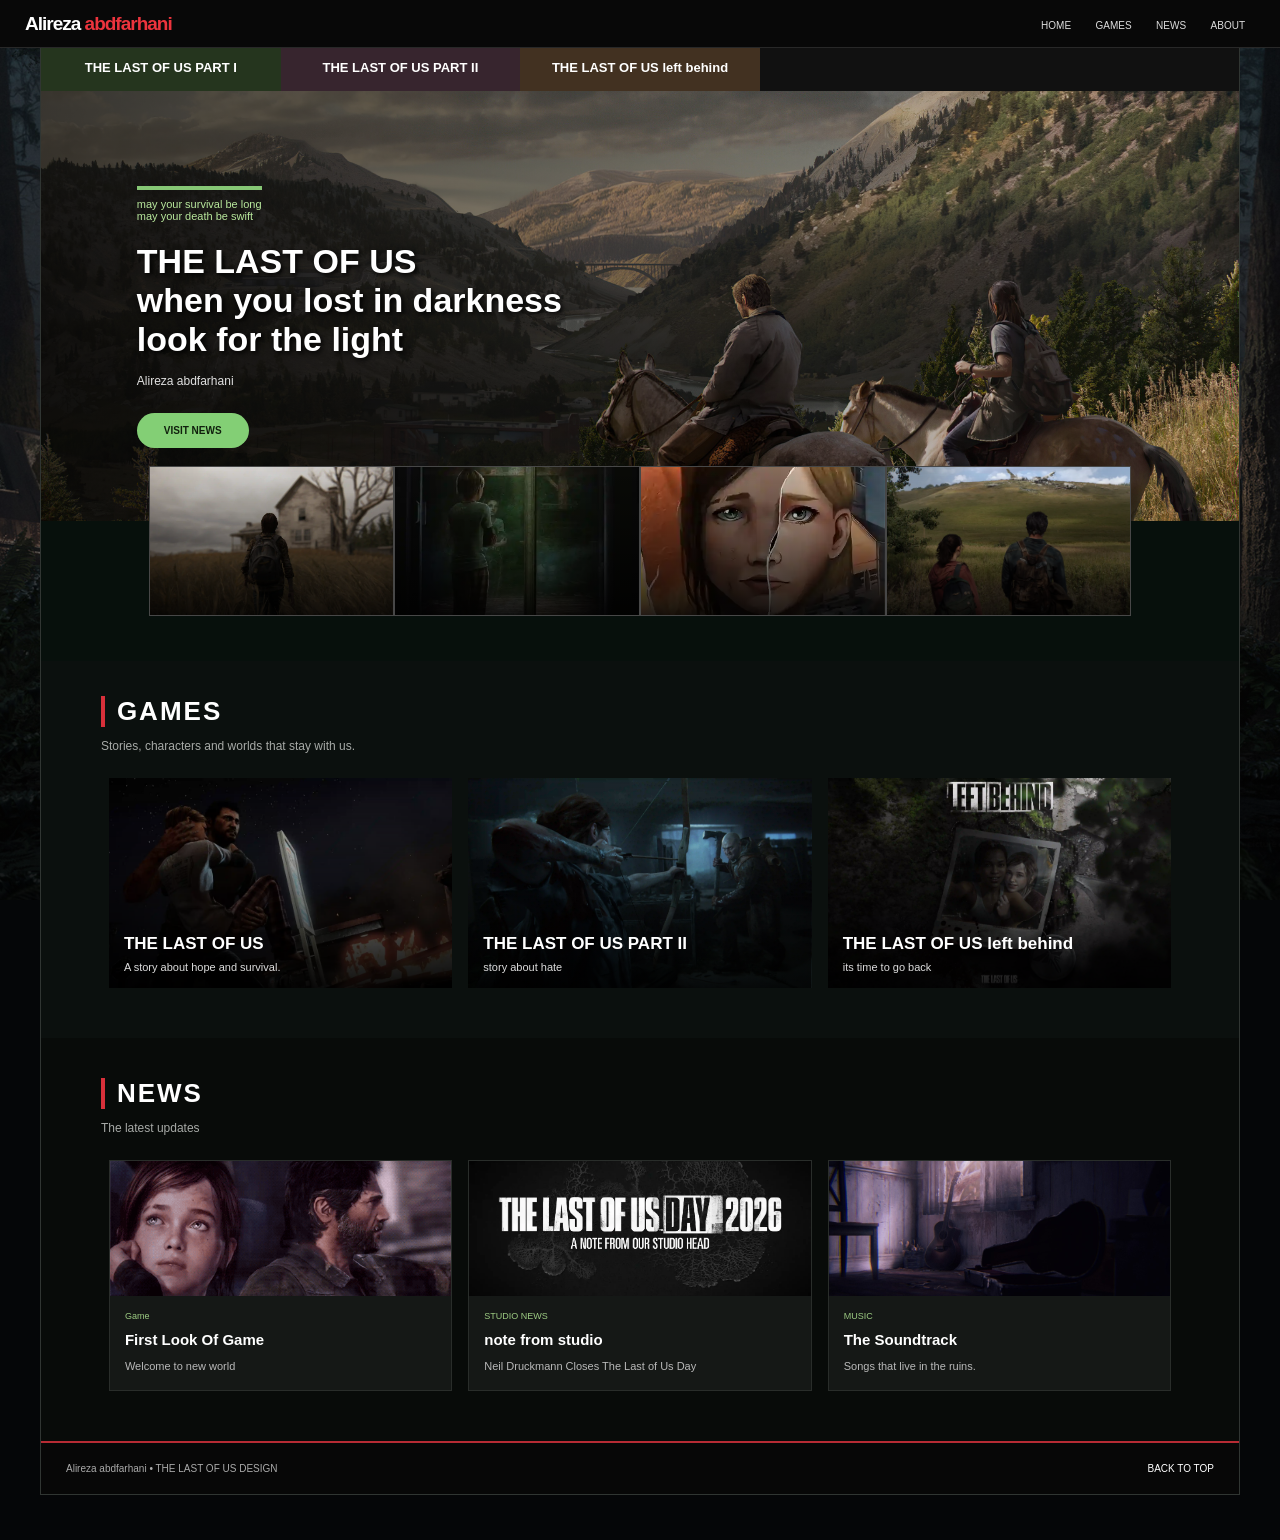
<file: index.html>
<!DOCTYPE html>
<html lang="en">
<head>
    <meta charset="UTF-8">
    <meta name="viewport" content="width=device-width, initial-scale=1.0">
    <title>The Last of Us | Fan Homepage</title>
    <link rel="stylesheet" href="./css/style.css">
</head>
<body>

    <div id="background">

        <div id="site">

            <div id="header">
                <a href="#top" id="logo">Alireza <span>abdfarhani</span></a>

                <div id="menu">
                    <a href="#top">HOME</a>
                    <a href="#games-section">GAMES</a>
                    <a href="#news">NEWS</a>
                    <a href="#footer">ABOUT</a>
                </div>
            </div>

            <div id="games">
                <a href="tlou1.html" id="lastofus">THE LAST OF US PART I</a>
                <a href="tlou2.html" id="lastofus2">THE LAST OF US PART II</a>
                <a href="left-behind.html" id="left">THE LAST OF US left behind</a>
            </div>

            <div id="banner">
                <div id="intro">
                    <p id="date">may your survival be long <br> may your death be swift</p>
                    <h1>THE LAST OF US<br>  when you lost in darkness <br> look for the light</h1>
                    <p id="description">Alireza abdfarhani</p>
                    <a href="#news" class="button">VISIT NEWS</a>
                </div>
            </div>

            <div id="cards">
                <a href="images/pic3.png" target="_blank" class="small-card" id="card1">
                    <p>the last of us<br>this is a end</p>
                </a>

                <a href="images/first.jpg" target="_blank" class="small-card" id="card2">
                    <p>The Last of Us 1<br>first look</p>
                </a>

                <a href="images/fan.png" target="_blank" class="small-card" id="card3">
                    <p>fan art</p>
                </a>

                <a href="images/pic6.png" target="_blank" class="small-card" id="card4">
                    <p>TV series</p>
                </a>
            </div>

            <!-- بخش بازی ها -->
            <div id="games-section">
                <h2>GAMES</h2>
                <p class="section-text">Stories, characters and worlds that stay with us.</p>

                <div id="game-list">
                    <a href="tlou1.html" class="game-card" id="game1">
                        <div class="game-info">
                            <h3>THE LAST OF US</h3>
                            <p>A story about hope and survival.</p>
                        </div>
                    </a>

                    <a href="tlou2.html" class="game-card" id="game2">
                        <div class="game-info">
                            <h3>THE LAST OF US PART II </h3>
                            <p>story about hate</p>
                        </div>
                    </a>

                    <a href="left-behind.html" class="game-card" id="game3">
                        <div class="game-info">
                            <h3>THE LAST OF US left behind</h3>
                            <p>its time to go back</p>
                        </div>
                    </a>
                </div>
            </div>


            <div id="news">
                <h2>NEWS</h2>
                <p class="section-text">The latest updates</p>

                <div id="news-list">
                    <a href="first-look.html" class="news-card" id="news1">
                        <div class="news-photo"></div>
                        <div class="news-info">
                            <p class="news-date">Game</p>
                            <h3>First Look Of Game</h3>
                            <p>Welcome to new world</p>
                        </div>
                    </a>

                    <a href="studio-note.html" class="news-card" id="news2">
                        <div class="news-photo"></div>
                        <div class="news-info">
                            <p class="news-date">STUDIO NEWS</p>
                            <h3>note from studio</h3>
                            <p>Neil Druckmann Closes The Last of Us Day</p>
                        </div>
                    </a>

                    <a href="soundtrack.html" class="news-card" id="news3">
                        <div class="news-photo"></div>
                        <div class="news-info">
                            <p class="news-date">MUSIC</p>
                            <h3>The Soundtrack</h3>
                            <p>Songs that live in the ruins.</p>
                        </div>
                    </a>
                </div>
            </div>

            <div id="footer">
                <p>Alireza abdfarhani • THE LAST OF US DESIGN</p>
                <a href="#top">BACK TO TOP </a>
            </div>

        </div>
    </div>

</body>
</html>
</file>
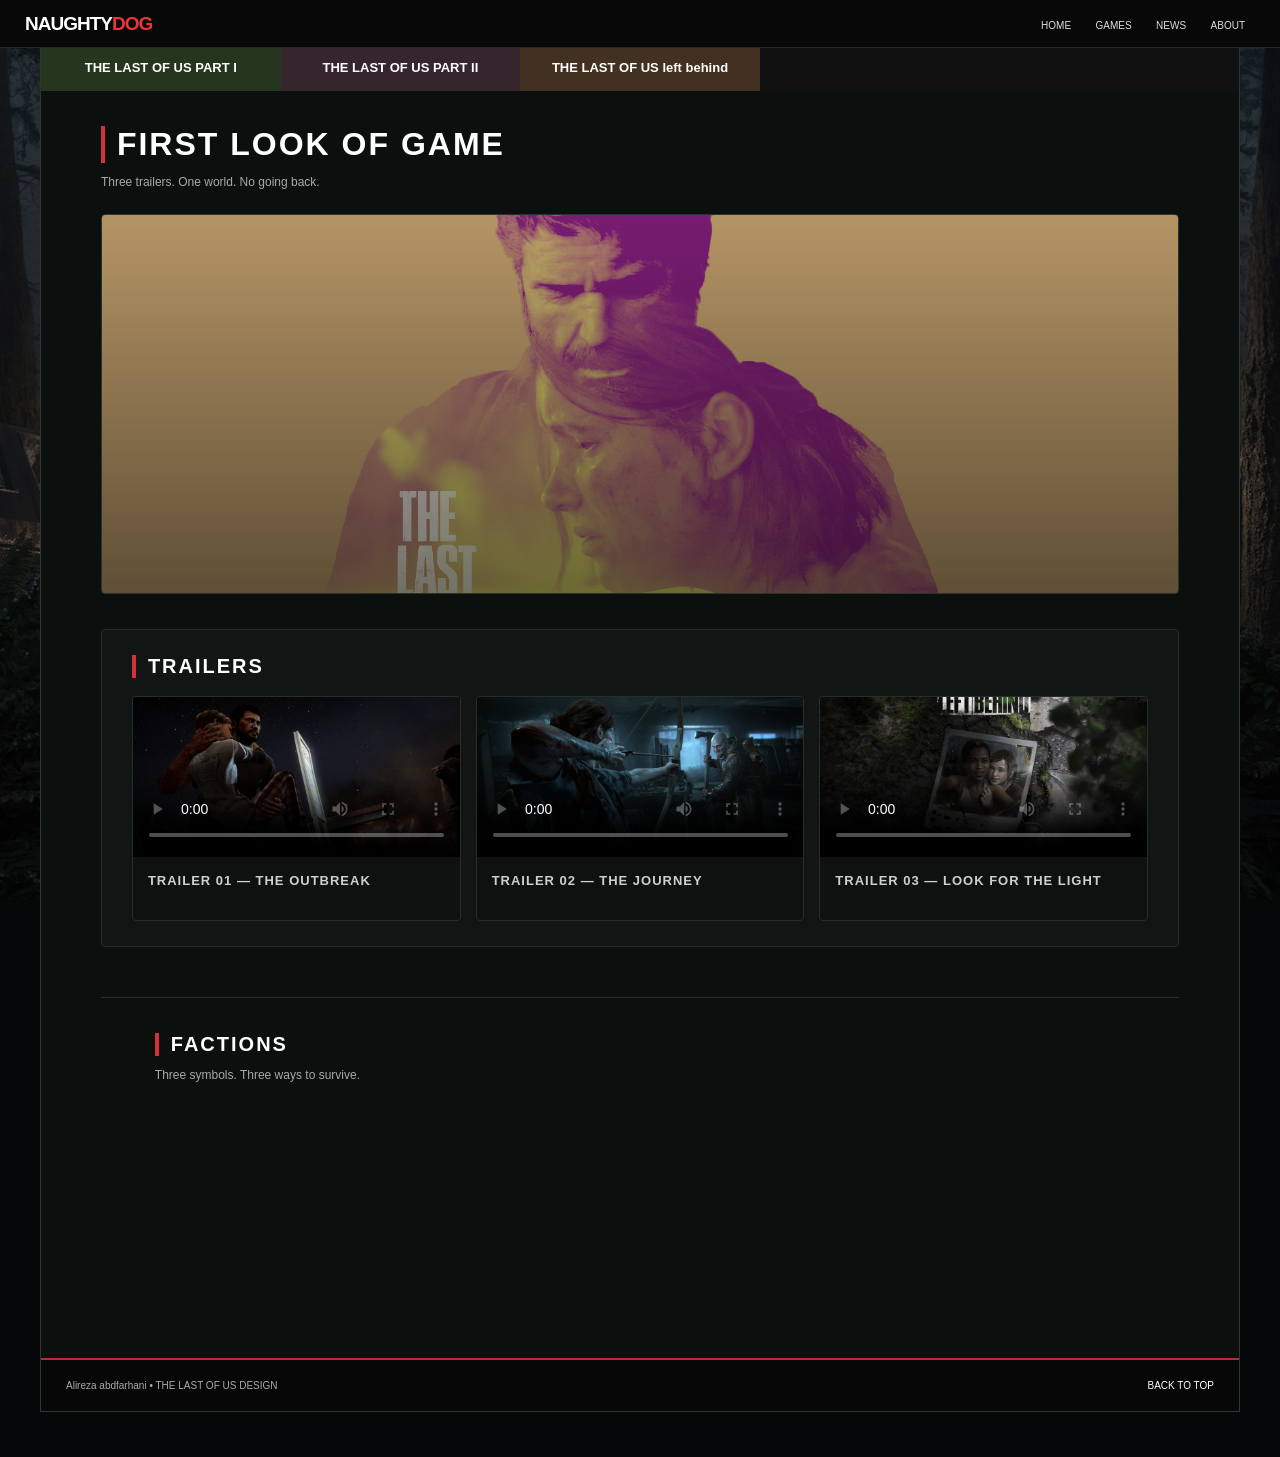
<file: first-look.html>
<!DOCTYPE html>
<html lang="en">
<head>
    <meta charset="UTF-8">
    <meta name="viewport" content="width=device-width, initial-scale=1.0">
    <title>First Look Of Game | Fan Homepage</title>
    <link rel="stylesheet" href="./css/style.css">
</head>
<body>

    <div id="background">

        <div id="site">

            <div id="header">
                <a href="index.html" id="logo">NAUGHTY<span>DOG</span></a>

                <div id="menu">
                    <a href="index.html">HOME</a>
                    <a href="index.html#games-section">GAMES</a>
                    <a href="index.html#news">NEWS</a>
                    <a href="index.html#footer">ABOUT</a>
                </div>
            </div>

            <div id="games">
                <a href="tlou1.html" id="lastofus">THE LAST OF US PART I</a>
                <a href="tlou2.html" id="lastofus2">THE LAST OF US PART II</a>
                <a href="left-behind.html" id="left">THE LAST OF US left behind</a>
            </div>

            <div id="game-page">
                <h1>FIRST LOOK OF GAME</h1>
                <p class="section-text">Three trailers. One world. No going back.</p>

                <div class="game-hero" id="hero-first"></div>

                <!-- بخش تریلرها -->
                <div class="game-details">
                    <h2>TRAILERS</h2>

                    <div class="trailer-list">
                        <div class="trailer-item">
                            <video controls preload="metadata" poster="images/last1.jpg">
                                <source src="./images/video/last1v.mp4" type="video/mp4">
                                Your browser does not support the video tag.
                            </video>
                            <p class="trailer-caption">TRAILER 01 — THE OUTBREAK</p>
                        </div>

                        <div class="trailer-item">
                            <video controls preload="metadata" poster="images/last2.jpg">
                                <source src="./images/video/last2v.mp4" type="video/mp4">
                                Your browser does not support the video tag.
                            </video>
                            <p class="trailer-caption">TRAILER 02 — THE JOURNEY</p>
                        </div>

                        <div class="trailer-item">
                            <video controls preload="metadata" poster="images/left.jpg">
                                <source src="./images/video/leftv.mp4" type="video/mp4">
                                Your browser does not support the video tag.
                            </video>
                            <p class="trailer-caption">TRAILER 03 — LOOK FOR THE LIGHT</p>
                        </div>
                    </div>
                </div>

                <!-- بخش نمادها (بدون JS - فقط با CSS scroll animation) -->
                <div class="factions-section">
                    <h2>FACTIONS</h2>
                    <p class="section-text">Three symbols. Three ways to survive.</p>

                    <div class="faction-list">
                        <div class="faction-item" id="faction-firefly">
                            <div class="faction-logo"></div>
                            <h3>THE FIREFLIES</h3>
                            <p>Hope has a symbol. And it glows in the dark.</p>
                        </div>

                        <div class="faction-item" id="faction-hunter">
                            <div class="faction-logo"></div>
                            <h3>THE HUNTERS</h3>
                            <p>In a world without rules, survival has a price.</p>
                        </div>

                        <div class="faction-item" id="faction-survivor">
                            <div class="faction-logo"></div>
                            <h3>THE SURVIVORS</h3>
                            <p>Some people keep living. Others keep running.</p>
                        </div>
                    </div>
                </div>
            </div>

            <div id="footer">
                <p>Alireza abdfarhani • THE LAST OF US DESIGN</p>
                <a href="#top">BACK TO TOP</a>
            </div>

        </div>
    </div>

</body>
</html>
</file>
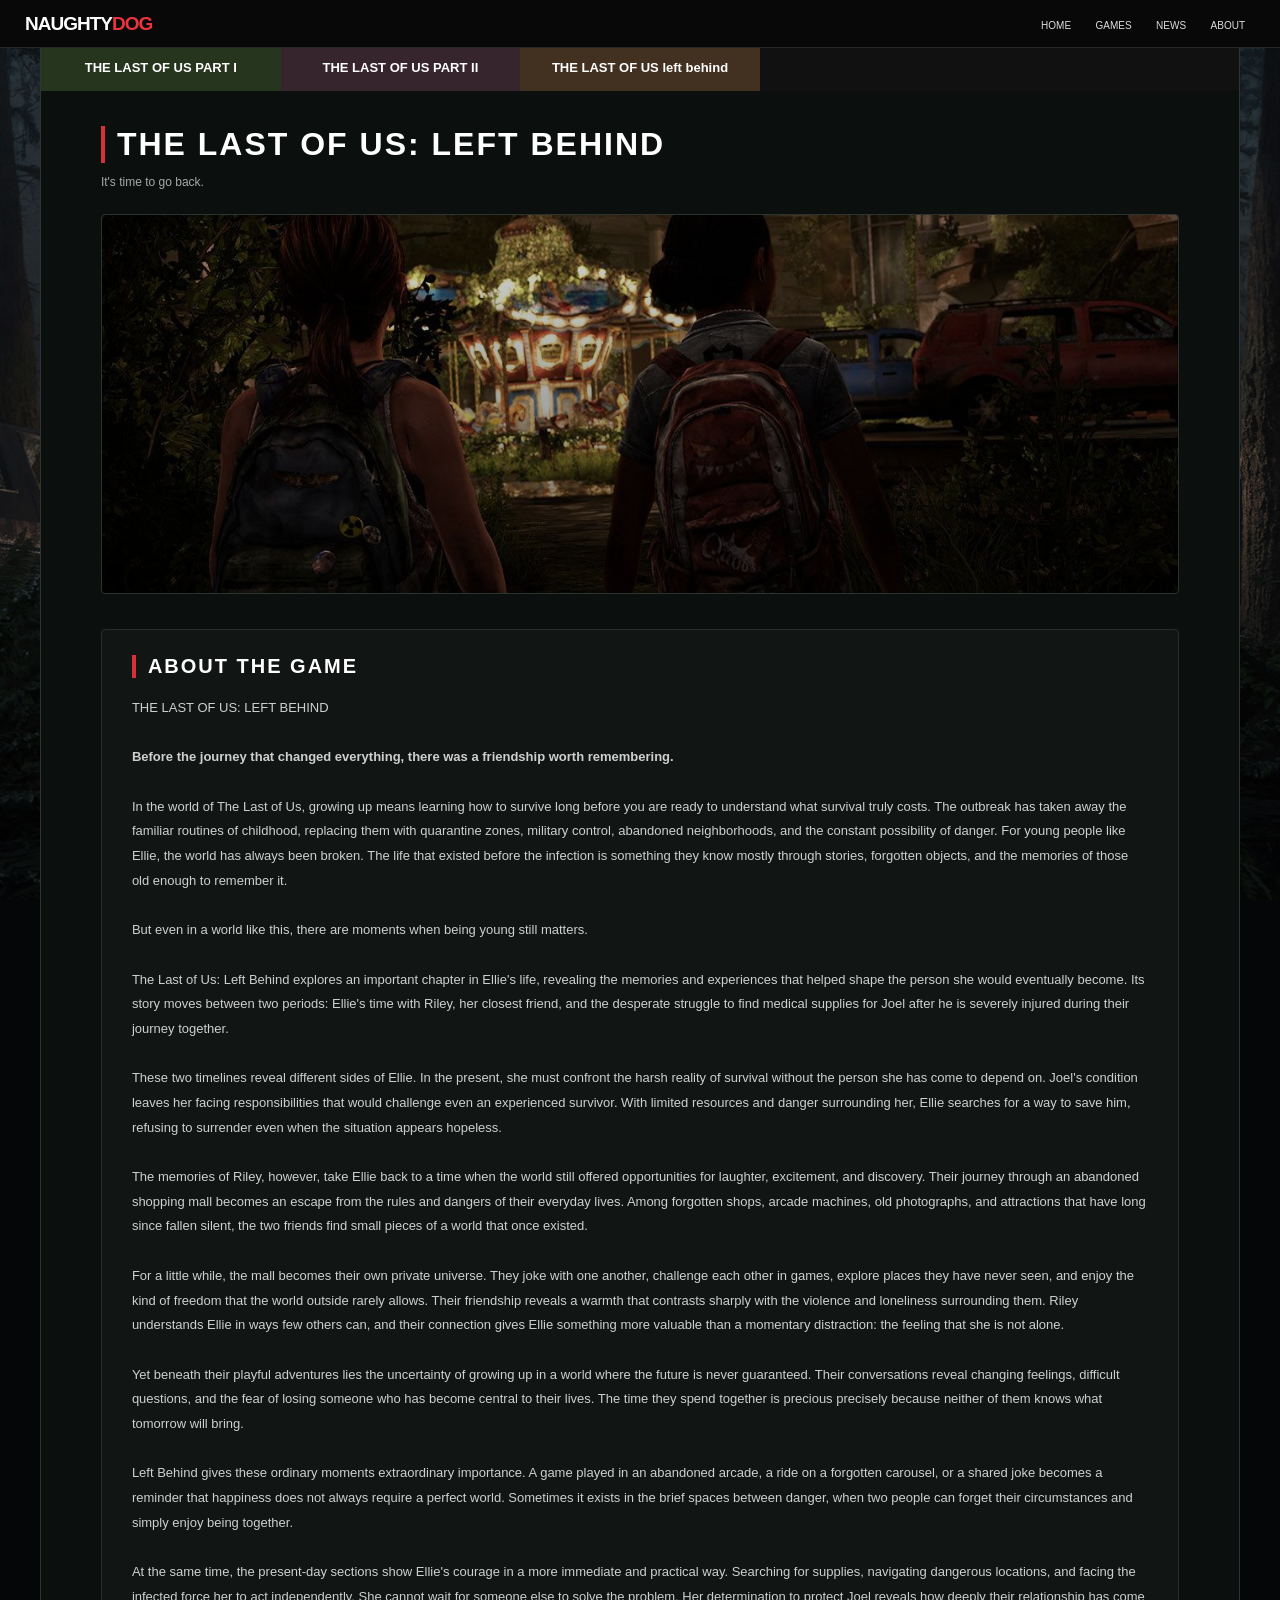
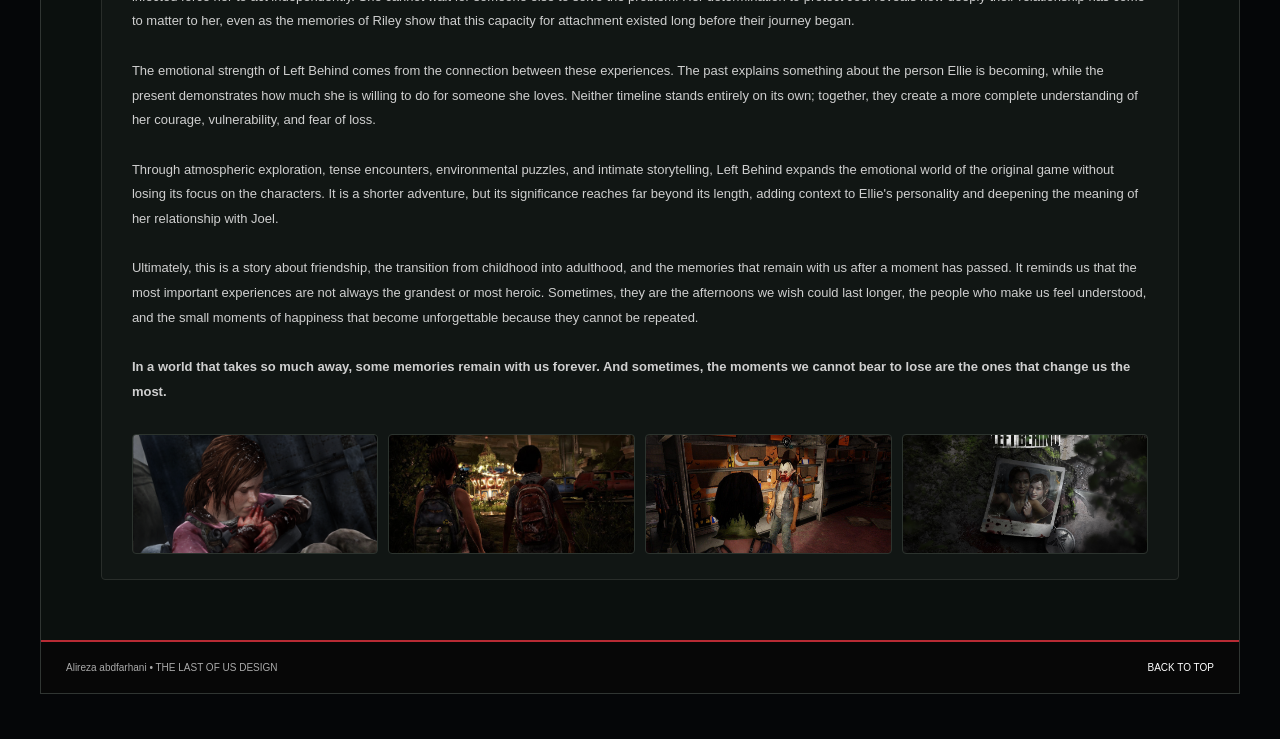
<file: left-behind.html>
<!DOCTYPE html>
<html lang="en">
<head>
    <meta charset="UTF-8">
    <meta name="viewport" content="width=device-width, initial-scale=1.0">
    <title>The Last of Us: Left Behind | Fan Homepage</title>
    <link rel="stylesheet" href="./css/style.css">
</head>
<body>

    <div id="background">

        <div id="site">

            <div id="header">
                <a href="index.html" id="logo">NAUGHTY<span>DOG</span></a>

                <div id="menu">
                    <a href="index.html">HOME</a>
                    <a href="index.html#games-section">GAMES</a>
                    <a href="index.html#news">NEWS</a>
                    <a href="index.html#footer">ABOUT</a>
                </div>
            </div>

            <div id="games">
                <a href="tlou1.html" id="lastofus">THE LAST OF US PART I</a>
                <a href="tlou2.html" id="lastofus2">THE LAST OF US PART II</a>
                <a href="left-behind.html" id="left">THE LAST OF US left behind</a>
            </div>

            <div id="game-page">
                <h1>THE LAST OF US: LEFT BEHIND</h1>
                <p class="section-text">It's time to go back.</p>

                <div class="game-hero" id="hero3"></div>

                <div class="game-details">
                    <h2>ABOUT THE GAME</h2>
                    <p>
                        THE LAST OF US: LEFT BEHIND <br><br>

                        <strong>Before the journey that changed everything, there was a friendship worth remembering.</strong><br><br>

                        In the world of The Last of Us, growing up means learning how to survive long before you are ready to understand what survival truly costs. The outbreak has taken away the familiar routines of childhood, replacing them with quarantine zones, military control, abandoned neighborhoods, and the constant possibility of danger. For young people like Ellie, the world has always been broken. The life that existed before the infection is something they know mostly through stories, forgotten objects, and the memories of those old enough to remember it.<br><br>

                        But even in a world like this, there are moments when being young still matters.<br><br>

                        The Last of Us: Left Behind explores an important chapter in Ellie's life, revealing the memories and experiences that helped shape the person she would eventually become. Its story moves between two periods: Ellie's time with Riley, her closest friend, and the desperate struggle to find medical supplies for Joel after he is severely injured during their journey together.<br><br>

                        These two timelines reveal different sides of Ellie. In the present, she must confront the harsh reality of survival without the person she has come to depend on. Joel's condition leaves her facing responsibilities that would challenge even an experienced survivor. With limited resources and danger surrounding her, Ellie searches for a way to save him, refusing to surrender even when the situation appears hopeless.<br><br>

                        The memories of Riley, however, take Ellie back to a time when the world still offered opportunities for laughter, excitement, and discovery. Their journey through an abandoned shopping mall becomes an escape from the rules and dangers of their everyday lives. Among forgotten shops, arcade machines, old photographs, and attractions that have long since fallen silent, the two friends find small pieces of a world that once existed.<br><br>

                        For a little while, the mall becomes their own private universe. They joke with one another, challenge each other in games, explore places they have never seen, and enjoy the kind of freedom that the world outside rarely allows. Their friendship reveals a warmth that contrasts sharply with the violence and loneliness surrounding them. Riley understands Ellie in ways few others can, and their connection gives Ellie something more valuable than a momentary distraction: the feeling that she is not alone.<br><br>

                        Yet beneath their playful adventures lies the uncertainty of growing up in a world where the future is never guaranteed. Their conversations reveal changing feelings, difficult questions, and the fear of losing someone who has become central to their lives. The time they spend together is precious precisely because neither of them knows what tomorrow will bring.<br><br>

                        Left Behind gives these ordinary moments extraordinary importance. A game played in an abandoned arcade, a ride on a forgotten carousel, or a shared joke becomes a reminder that happiness does not always require a perfect world. Sometimes it exists in the brief spaces between danger, when two people can forget their circumstances and simply enjoy being together.<br><br>

                        At the same time, the present-day sections show Ellie's courage in a more immediate and practical way. Searching for supplies, navigating dangerous locations, and facing the infected force her to act independently. She cannot wait for someone else to solve the problem. Her determination to protect Joel reveals how deeply their relationship has come to matter to her, even as the memories of Riley show that this capacity for attachment existed long before their journey began.<br><br>

                        The emotional strength of Left Behind comes from the connection between these experiences. The past explains something about the person Ellie is becoming, while the present demonstrates how much she is willing to do for someone she loves. Neither timeline stands entirely on its own; together, they create a more complete understanding of her courage, vulnerability, and fear of loss.<br><br>

                        Through atmospheric exploration, tense encounters, environmental puzzles, and intimate storytelling, Left Behind expands the emotional world of the original game without losing its focus on the characters. It is a shorter adventure, but its significance reaches far beyond its length, adding context to Ellie's personality and deepening the meaning of her relationship with Joel.<br><br>

                        Ultimately, this is a story about friendship, the transition from childhood into adulthood, and the memories that remain with us after a moment has passed. It reminds us that the most important experiences are not always the grandest or most heroic. Sometimes, they are the afternoons we wish could last longer, the people who make us feel understood, and the small moments of happiness that become unforgettable because they cannot be repeated.<br><br>

                        <strong>In a world that takes so much away, some memories remain with us forever. And sometimes, the moments we cannot bear to lose are the ones that change us the most.</strong>
                    </p>

                    <div class="game-gallery">
                        <a id="gal3-1"></a>
                        <a id="gal3-2"></a>
                        <a id="gal3-3"></a>
                        <a id="gal3-4"></a>
                    </div>
                </div>
            </div>

            <div id="footer">
                <p>Alireza abdfarhani • THE LAST OF US DESIGN</p>
                <a href="#top">BACK TO TOP</a>
            </div>

        </div>
    </div>

</body>
</html>
</file>
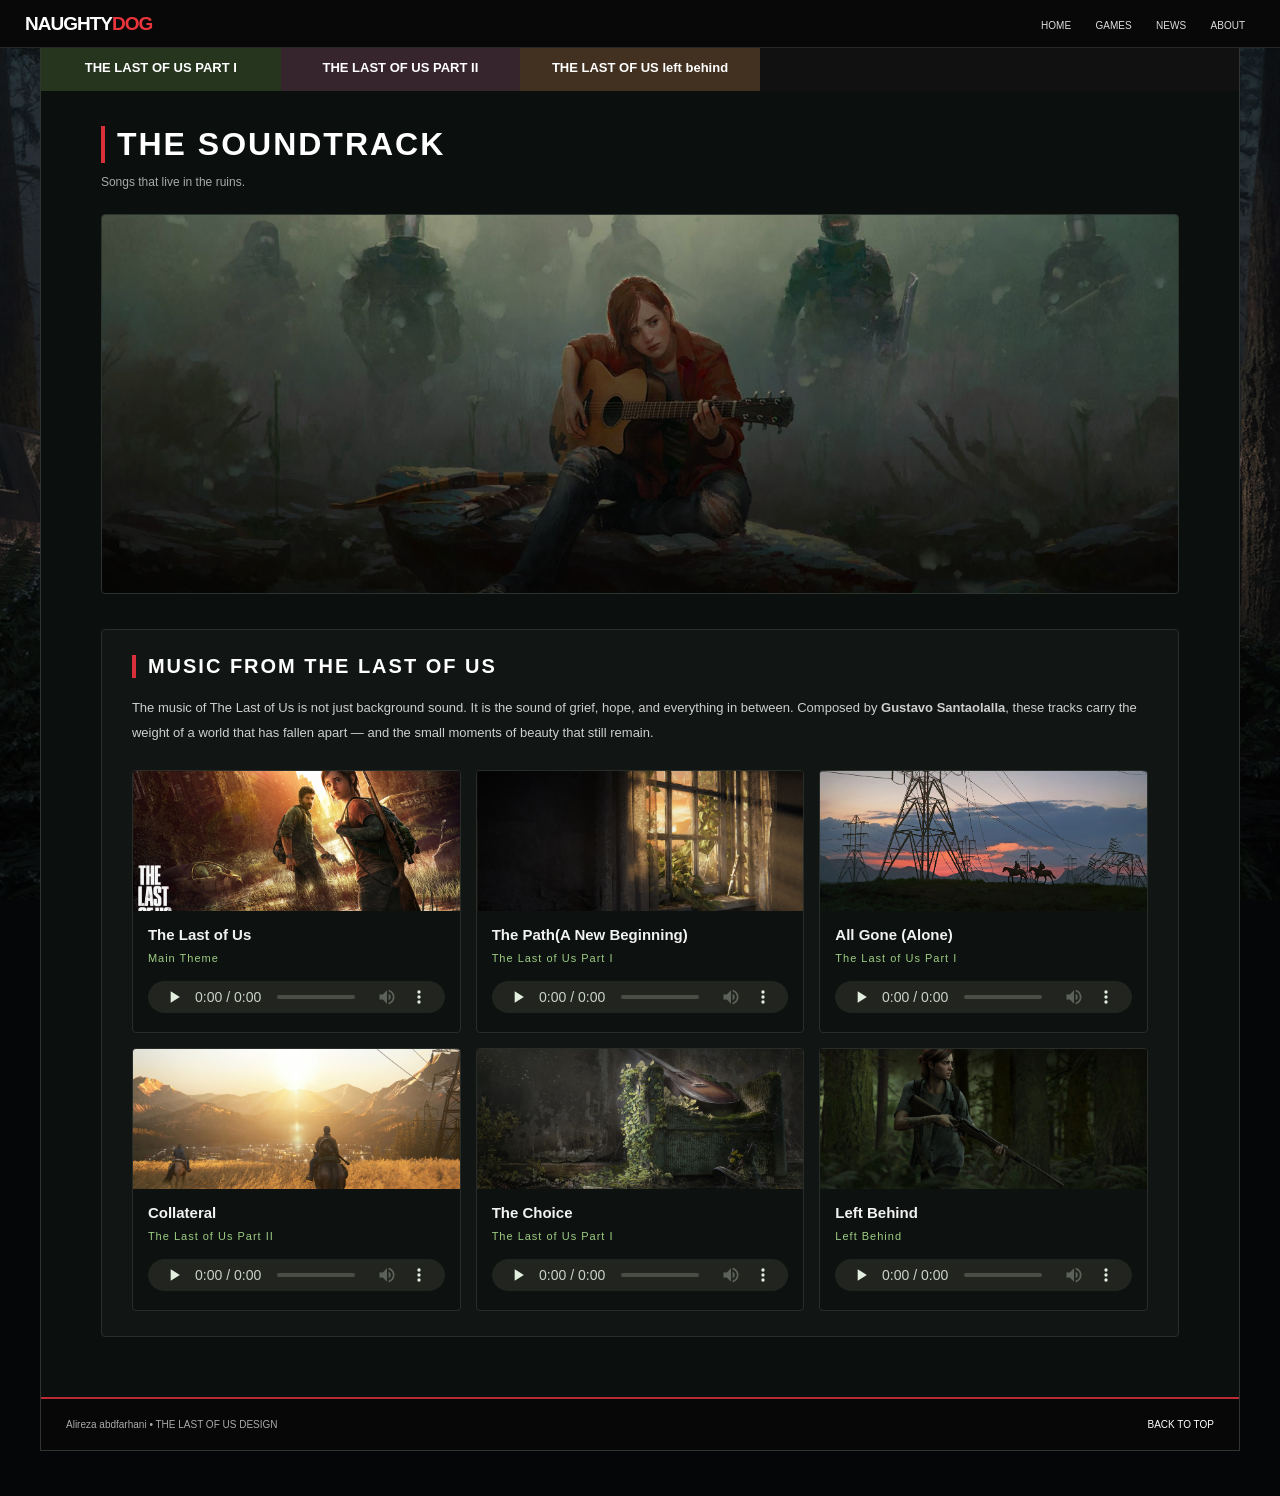
<file: soundtrack.html>
<!DOCTYPE html>
<html lang="en">
<head>
    <meta charset="UTF-8">
    <meta name="viewport" content="width=device-width, initial-scale=1.0">
    <title>The Soundtrack | Fan Homepage</title>
    <link rel="stylesheet" href="./css/style.css">
</head>
<body>

    <div id="background">

        <div id="site">

            <div id="header">
                <a href="index.html" id="logo">NAUGHTY<span>DOG</span></a>

                <div id="menu">
                    <a href="index.html">HOME</a>
                    <a href="index.html#games-section">GAMES</a>
                    <a href="index.html#news">NEWS</a>
                    <a href="index.html#footer">ABOUT</a>
                </div>
            </div>

            <div id="games">
                <a href="tlou1.html" id="lastofus">THE LAST OF US PART I</a>
                <a href="tlou2.html" id="lastofus2">THE LAST OF US PART II</a>
                <a href="left-behind.html" id="left">THE LAST OF US left behind</a>
            </div>

            <div id="game-page">
                <h1>THE SOUNDTRACK</h1>
                <p class="section-text">Songs that live in the ruins.</p>

                <div class="game-hero" id="hero-soundtrack"></div>

                <div class="game-details">
                    <h2>MUSIC FROM THE LAST OF US</h2>
                    <p>
                        The music of The Last of Us is not just background sound. It is the sound of grief, hope, and everything in between. Composed by <strong>Gustavo Santaolalla</strong>, these tracks carry the weight of a world that has fallen apart — and the small moments of beauty that still remain.
                    </p>

                    <div class="soundtrack-list">

                        <div class="track-card">
                            <div class="track-cover" id="track-cover1"></div>
                            <div class="track-info">
                                <h3>The Last of Us</h3>
                                <p>Main Theme</p>
                                <audio controls preload="none">
                                    <source src="./images/music/03 The Last of Us.mp3" type="audio/mpeg">
                                    Your browser does not support the audio element.
                                </audio>
                            </div>
                        </div>

                        <div class="track-card">
                            <div class="track-cover" id="track-cover2"></div>
                            <div class="track-info">
                                <h3>The Path(A New Beginning)</h3>
                                <p>The Last of Us Part I</p>
                                <audio controls preload="none">
                                    <source src="./images/music/29 The Path [A New Beginning].mp3" type="audio/mpeg">
                                    Your browser does not support the audio element.
                                </audio>
                            </div>
                        </div>

                        <div class="track-card">
                            <div class="track-cover" id="track-cover3"></div>
                            <div class="track-info">
                                <h3>All Gone (Alone)</h3>
                                <p>The Last of Us Part I</p>
                                <audio controls preload="none">
                                    <source src="./images/music/23 All Gone [Alone].mp3" type="audio/mpeg">
                                    Your browser does not support the audio element.
                                </audio>
                            </div>
                        </div>

                        <div class="track-card">
                            <div class="track-cover" id="track-cover4"></div>
                            <div class="track-info">
                                <h3>Collateral</h3>
                                <p>The Last of Us Part II</p>
                                <audio controls preload="none">
                                    <source src="./images/music/23. Collateral.flac" type="audio/mpeg">
                                    Your browser does not support the audio element.
                                </audio>
                            </div>
                        </div>

                        <div class="track-card">
                            <div class="track-cover" id="track-cover5"></div>
                            <div class="track-info">
                                <h3>The Choice</h3>
                                <p>The Last of Us Part I</p>
                                <audio controls preload="none">
                                    <source src="./images/music/11 The Choice.mp3" type="audio/mpeg">
                                    Your browser does not support the audio element.
                                </audio>
                            </div>
                        </div>

                        <div class="track-card">
                            <div class="track-cover" id="track-cover6"></div>
                            <div class="track-info">
                                <h3>Left Behind</h3>
                                <p>Left Behind</p>
                                <audio controls preload="none">
                                    <source src="./images/music/25. Left Behind.mp3" type="audio/mpeg">
                                    Your browser does not support the audio element.
                                </audio>
                            </div>
                        </div>

                    </div>
                </div>
            </div>

            <div id="footer">
                <p>Alireza abdfarhani • THE LAST OF US DESIGN</p>
                <a href="#top">BACK TO TOP</a>
            </div>

        </div>
    </div>

</body>
</html>
</file>
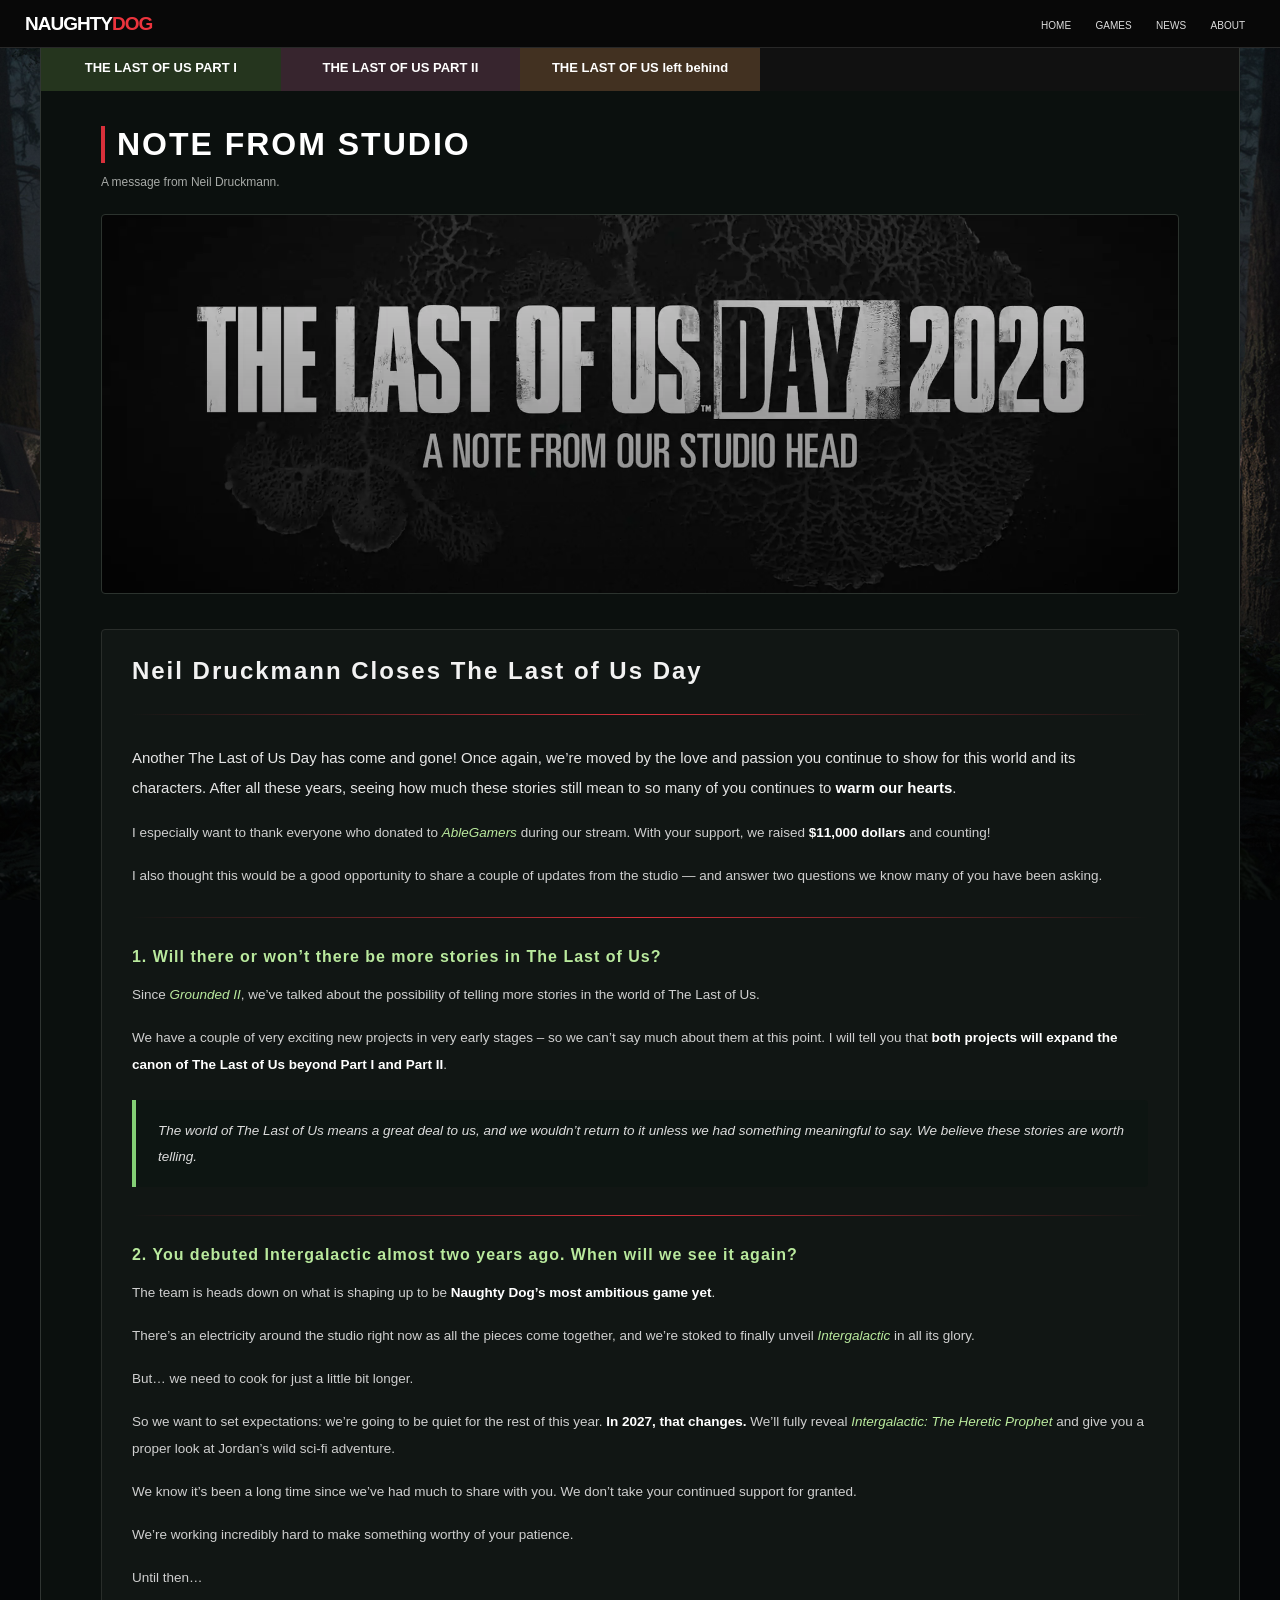
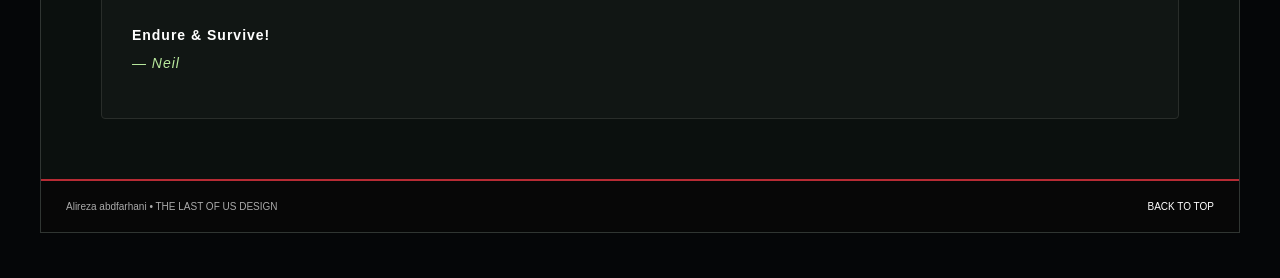
<file: studio-note.html>
<!DOCTYPE html>
<html lang="en">
<head>
    <meta charset="UTF-8">
    <meta name="viewport" content="width=device-width, initial-scale=1.0">
    <title>Note From Studio | Fan Homepage</title>
    <link rel="stylesheet" href="./css/style.css">
</head>
<body>

    <div id="background">

        <div id="site">

            <div id="header">
                <a href="index.html" id="logo">NAUGHTY<span>DOG</span></a>

                <div id="menu">
                    <a href="index.html">HOME</a>
                    <a href="index.html#games-section">GAMES</a>
                    <a href="index.html#news">NEWS</a>
                    <a href="index.html#footer">ABOUT</a>
                </div>
            </div>

            <div id="games">
                <a href="tlou1.html" id="lastofus">THE LAST OF US PART I</a>
                <a href="tlou2.html" id="lastofus2">THE LAST OF US PART II</a>
                <a href="left-behind.html" id="left">THE LAST OF US left behind</a>
            </div>

            <div id="game-page">
                <h1>NOTE FROM STUDIO</h1>
                <p class="section-text">A message from Neil Druckmann.</p>

                <div class="game-hero" id="hero-studio"></div>

                <div class="game-details note-article">

                    <h2>Neil Druckmann Closes The Last of Us Day</h2>

                    <hr class="note-divider">

                    <p class="note-lead">
                        Another The Last of Us Day has come and gone! Once again, we’re moved by the love and passion you continue to show for this world and its characters. After all these years, seeing how much these stories still mean to so many of you continues to <strong>warm our hearts</strong>.
                    </p>

                    <p>
                        I especially want to thank everyone who donated to <em>AbleGamers</em> during our stream. With your support, we raised <strong>$11,000 dollars</strong> and counting!
                    </p>

                    <p>
                        I also thought this would be a good opportunity to share a couple of updates from the studio — and answer two questions we know many of you have been asking.
                    </p>

                    <hr class="note-divider">

                    <h3>1. Will there or won’t there be more stories in The Last of Us?</h3>

                    <p>
                        Since <em>Grounded II</em>, we’ve talked about the possibility of telling more stories in the world of The Last of Us.
                    </p>

                    <p>
                        We have a couple of very exciting new projects in very early stages – so we can’t say much about them at this point. I will tell you that <strong>both projects will expand the canon of The Last of Us beyond Part I and Part II</strong>.
                    </p>

                    <blockquote class="note-quote">
                        The world of The Last of Us means a great deal to us, and we wouldn’t return to it unless we had something meaningful to say. We believe these stories are worth telling.
                    </blockquote>

                    <hr class="note-divider">

                    <h3>2. You debuted Intergalactic almost two years ago. When will we see it again?</h3>

                    <p>
                        The team is heads down on what is shaping up to be <strong>Naughty Dog’s most ambitious game yet</strong>.
                    </p>

                    <p>
                        There’s an electricity around the studio right now as all the pieces come together, and we’re stoked to finally unveil <em>Intergalactic</em> in all its glory.
                    </p>

                    <p>
                        But… we need to cook for just a little bit longer.
                    </p>

                    <p>
                        So we want to set expectations: we’re going to be quiet for the rest of this year. <strong>In 2027, that changes.</strong> We’ll fully reveal <em>Intergalactic: The Heretic Prophet</em> and give you a proper look at Jordan’s wild sci-fi adventure.
                    </p>

                    <p>
                        We know it’s been a long time since we’ve had much to share with you. We don’t take your continued support for granted.
                    </p>

                    <p>
                        We’re working incredibly hard to make something worthy of your patience.
                    </p>

                    <p>
                        Until then…
                    </p>

                    <p class="note-signoff">
                        <strong>Endure &amp; Survive!</strong><br>
                        <em>— Neil</em>
                    </p>

                </div>
            </div>

            <div id="footer">
                <p>Alireza abdfarhani • THE LAST OF US DESIGN</p>
                <a href="#top">BACK TO TOP</a>
            </div>

        </div>
    </div>

</body>
</html>
</file>
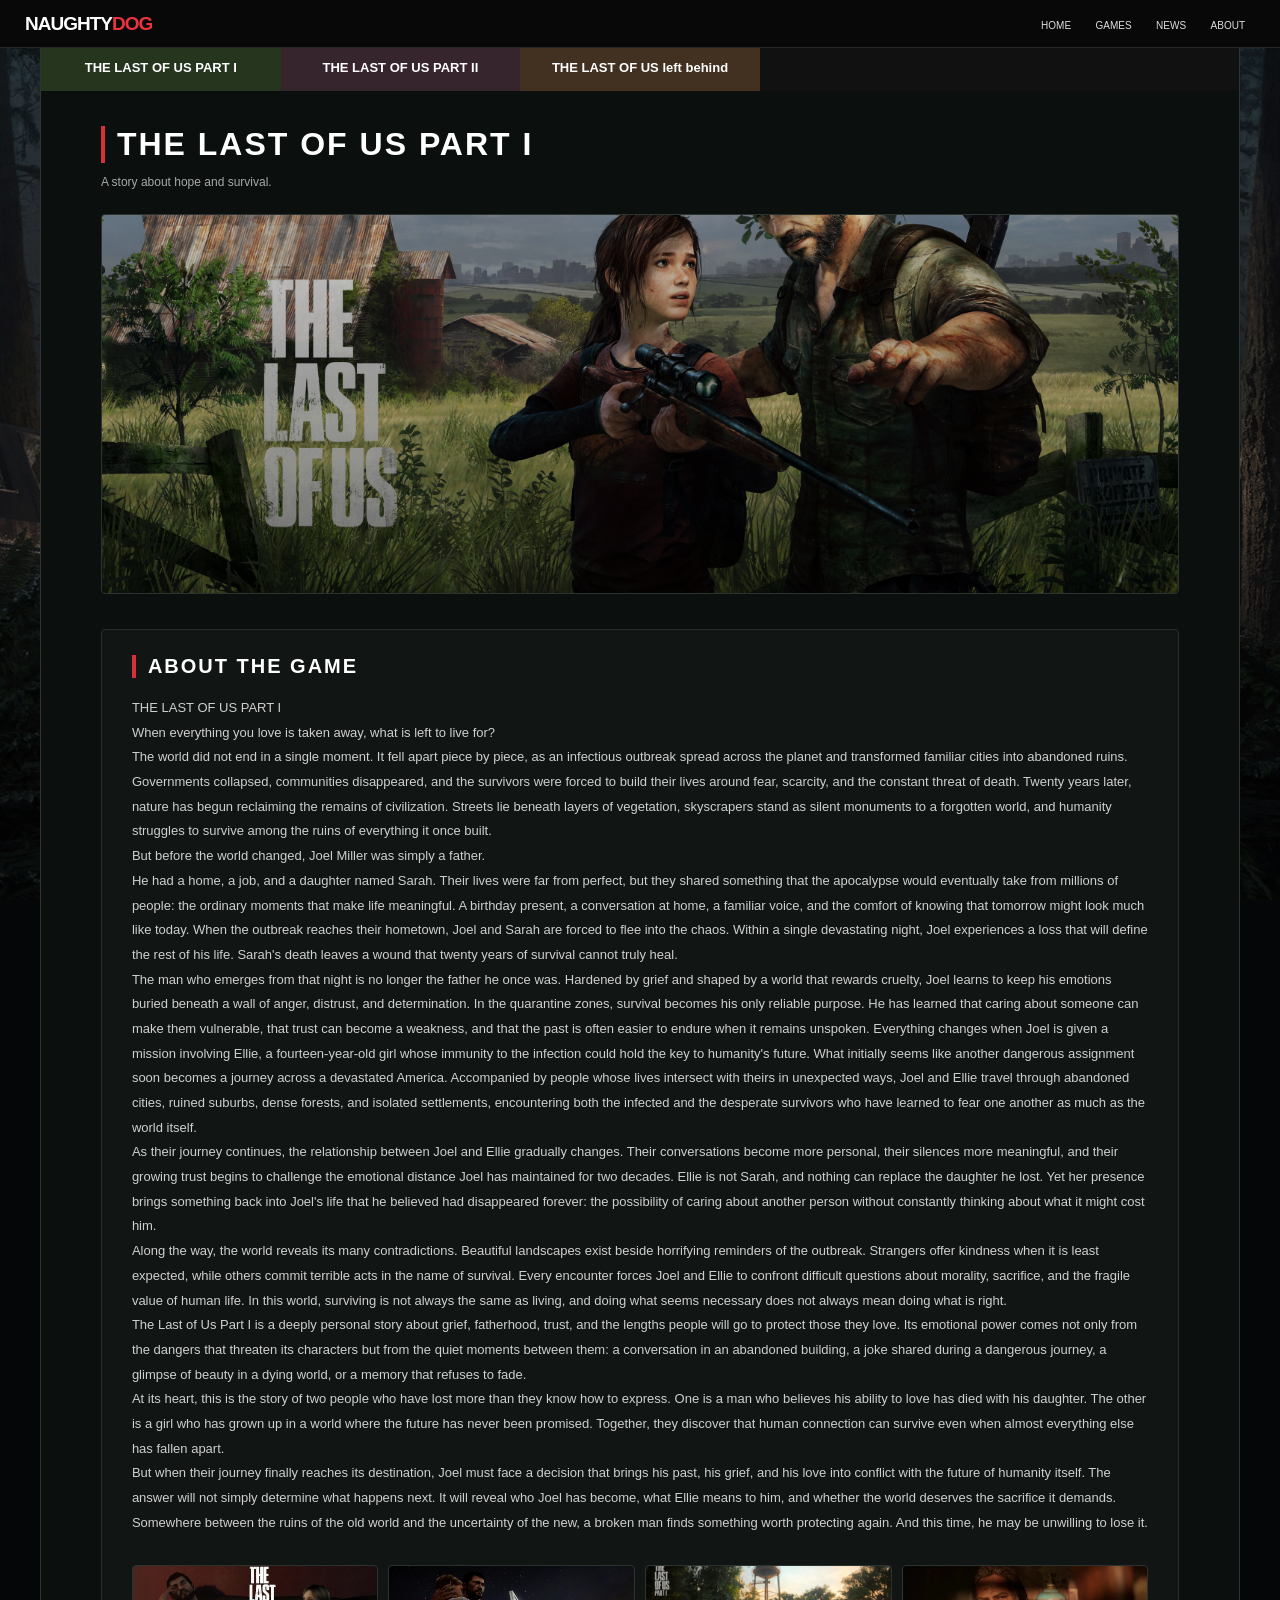
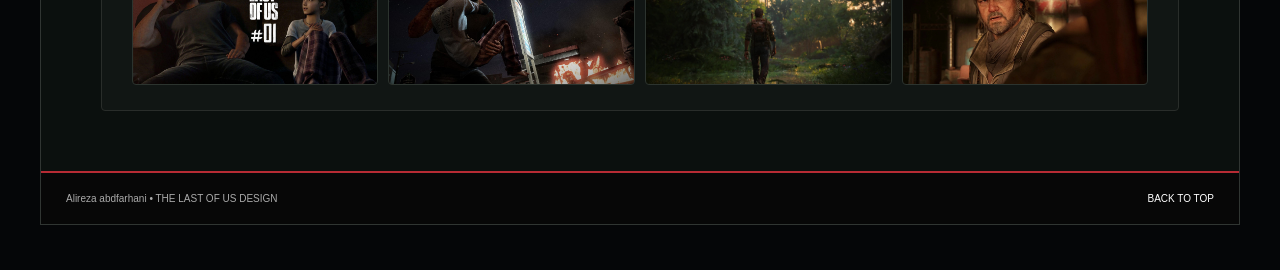
<file: tlou1.html>
<!DOCTYPE html>
<html lang="en">
<head>
    <meta charset="UTF-8">
    <meta name="viewport" content="width=device-width, initial-scale=1.0">
    <title>The Last of Us Part I | Fan Homepage</title>
    <link rel="stylesheet" href="./css/style.css">
</head>
<body>

    <div id="background">

        <div id="site">

            <div id="header">
                <a href="index.html" id="logo">NAUGHTY<span>DOG</span></a>

                <div id="menu">
                    <a href="index.html">HOME</a>
                    <a href="index.html#games-section">GAMES</a>
                    <a href="index.html#news">NEWS</a>
                    <a href="index.html#footer">ABOUT</a>
                </div>
            </div>

            <div id="games">
                <a href="tlou1.html" id="lastofus">THE LAST OF US PART I</a>
                <a href="tlou2.html" id="lastofus2">THE LAST OF US PART II</a>
                <a href="left-behind.html" id="left">THE LAST OF US left behind</a>
            </div>

            <div id="game-page">
                <h1>THE LAST OF US PART I</h1>
                <p class="section-text">A story about hope and survival.</p>

                <div class="game-hero" id="hero1"></div>

                <div class="game-details">
                    <h2>ABOUT THE GAME</h2>
                    <p> THE LAST OF US PART I <br>
                        When everything you love is taken away, what is left to live for? <br>
                        The world did not end in a single moment. It fell apart piece by piece, as an infectious outbreak spread across the planet and transformed familiar cities into abandoned ruins. Governments collapsed, communities disappeared, and the survivors were forced to build their lives around fear, scarcity, and the constant threat of death. Twenty years later, nature has begun reclaiming the remains of civilization. Streets lie beneath layers of vegetation, skyscrapers stand as silent monuments to a forgotten world, and humanity struggles to survive among the ruins of everything it once built. <br>
                        But before the world changed, Joel Miller was simply a father. <br>
                        He had a home, a job, and a daughter named Sarah. Their lives were far from perfect, but they shared something that the apocalypse would eventually take from millions of people: the ordinary moments that make life meaningful. A birthday present, a conversation at home, a familiar voice, and the comfort of knowing that tomorrow might look much like today. When the outbreak reaches their hometown, Joel and Sarah are forced to flee into the chaos. Within a single devastating night, Joel experiences a loss that will define the rest of his life. Sarah's death leaves a wound that twenty years of survival cannot truly heal. <br>
                        The man who emerges from that night is no longer the father he once was. Hardened by grief and shaped by a world that rewards cruelty, Joel learns to keep his emotions buried beneath a wall of anger, distrust, and determination. In the quarantine zones, survival becomes his only reliable purpose. He has learned that caring about someone can make them vulnerable, that trust can become a weakness, and that the past is often easier to endure when it remains unspoken.
                        Everything changes when Joel is given a mission involving Ellie, a fourteen-year-old girl whose immunity to the infection could hold the key to humanity's future. What initially seems like another dangerous assignment soon becomes a journey across a devastated America. Accompanied by people whose lives intersect with theirs in unexpected ways, Joel and Ellie travel through abandoned cities, ruined suburbs, dense forests, and isolated settlements, encountering both the infected and the desperate survivors who have learned to fear one another as much as the world itself. <br>
                        As their journey continues, the relationship between Joel and Ellie gradually changes. Their conversations become more personal, their silences more meaningful, and their growing trust begins to challenge the emotional distance Joel has maintained for two decades. Ellie is not Sarah, and nothing can replace the daughter he lost. Yet her presence brings something back into Joel's life that he believed had disappeared forever: the possibility of caring about another person without constantly thinking about what it might cost him. <br>
                        Along the way, the world reveals its many contradictions. Beautiful landscapes exist beside horrifying reminders of the outbreak. Strangers offer kindness when it is least expected, while others commit terrible acts in the name of survival. Every encounter forces Joel and Ellie to confront difficult questions about morality, sacrifice, and the fragile value of human life. In this world, surviving is not always the same as living, and doing what seems necessary does not always mean doing what is right. <br>
                        The Last of Us Part I is a deeply personal story about grief, fatherhood, trust, and the lengths people will go to protect those they love. Its emotional power comes not only from the dangers that threaten its characters but from the quiet moments between them: a conversation in an abandoned building, a joke shared during a dangerous journey, a glimpse of beauty in a dying world, or a memory that refuses to fade. <br>
                        At its heart, this is the story of two people who have lost more than they know how to express. One is a man who believes his ability to love has died with his daughter. The other is a girl who has grown up in a world where the future has never been promised. Together, they discover that human connection can survive even when almost everything else has fallen apart. <br>
                        But when their journey finally reaches its destination, Joel must face a decision that brings his past, his grief, and his love into conflict with the future of humanity itself. The answer will not simply determine what happens next. It will reveal who Joel has become, what Ellie means to him, and whether the world deserves the sacrifice it demands. <br>
                        Somewhere between the ruins of the old world and the uncertainty of the new, a broken man finds something worth protecting again. And this time, he may be unwilling to lose it.
                    </p>

                    <div class="game-gallery">
                        <a id="gal1-1"></a>
                        <a id="gal1-2"></a>
                        <a id="gal1-3"></a>
                        <a id="gal1-4"></a>
                    </div>
                </div>
            </div>

            <div id="footer">
                <p>Alireza abdfarhani • THE LAST OF US DESIGN</p>
                <a href="#top">BACK TO TOP</a>
            </div>

        </div>
    </div>

</body>
</html>
</file>
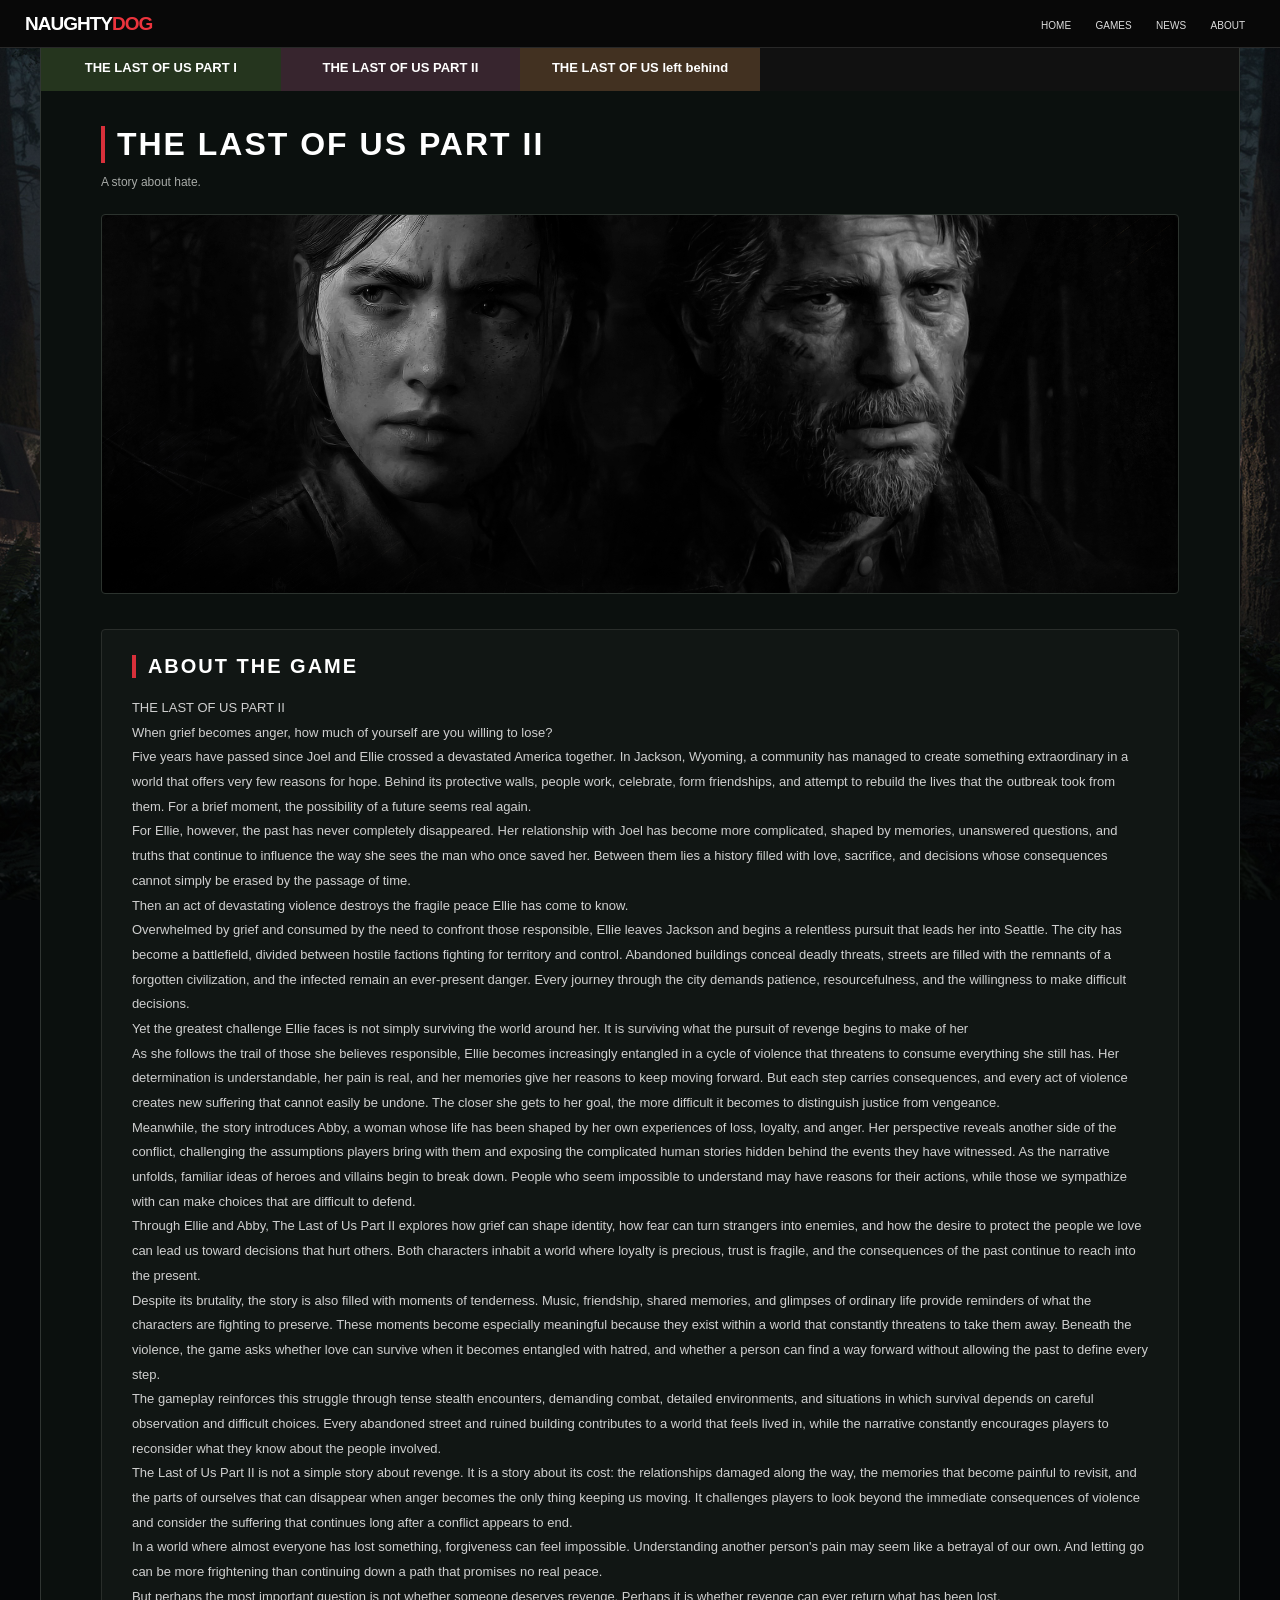
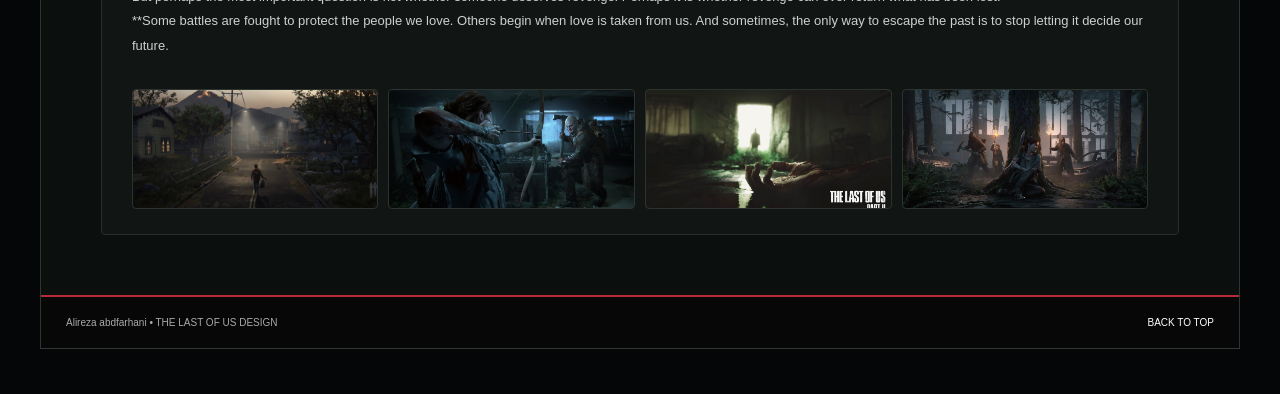
<file: tlou2.html>
<!DOCTYPE html>
<html lang="en">
<head>
    <meta charset="UTF-8">
    <meta name="viewport" content="width=device-width, initial-scale=1.0">
    <title>The Last of Us Part II | Fan Homepage</title>
    <link rel="stylesheet" href="./css/style.css">
</head>
<body>

    <div id="background">

        <div id="site">

            <div id="header">
                <a href="index.html" id="logo">NAUGHTY<span>DOG</span></a>

                <div id="menu">
                    <a href="index.html">HOME</a>
                    <a href="index.html#games-section">GAMES</a>
                    <a href="index.html#news">NEWS</a>
                    <a href="index.html#footer">ABOUT</a>
                </div>
            </div>

            <div id="games">
                <a href="tlou1.html" id="lastofus">THE LAST OF US PART I</a>
                <a href="tlou2.html" id="lastofus2">THE LAST OF US PART II</a>
                <a href="left-behind.html" id="left">THE LAST OF US left behind</a>
            </div>

            <div id="game-page">
                <h1>THE LAST OF US PART II</h1>
                <p class="section-text">A story about hate.</p>

                <div class="game-hero" id="hero2"></div>

                <div class="game-details">
                    <h2>ABOUT THE GAME</h2>
                    <p>
                     THE LAST OF US PART II <br>
                    When grief becomes anger, how much of yourself are you willing to lose?<br>
                    Five years have passed since Joel and Ellie crossed a devastated America together. In Jackson, Wyoming, a community has managed to create something extraordinary in a world that offers very few reasons for hope. Behind its protective walls, people work, celebrate, form friendships, and attempt to rebuild the lives that the outbreak took from them. For a brief moment, the possibility of a future seems real again. <br>
                    For Ellie, however, the past has never completely disappeared. Her relationship with Joel has become more complicated, shaped by memories, unanswered questions, and truths that continue to influence the way she sees the man who once saved her. Between them lies a history filled with love, sacrifice, and decisions whose consequences cannot simply be erased by the passage of time. <br>
                    Then an act of devastating violence destroys the fragile peace Ellie has come to know. <br>
                    Overwhelmed by grief and consumed by the need to confront those responsible, Ellie leaves Jackson and begins a relentless pursuit that leads her into Seattle. The city has become a battlefield, divided between hostile factions fighting for territory and control. Abandoned buildings conceal deadly threats, streets are filled with the remnants of a forgotten civilization, and the infected remain an ever-present danger. Every journey through the city demands patience, resourcefulness, and the willingness to make difficult decisions. <br>
                    Yet the greatest challenge Ellie faces is not simply surviving the world around her. It is surviving what the pursuit of revenge begins to make of her <br>
                    As she follows the trail of those she believes responsible, Ellie becomes increasingly entangled in a cycle of violence that threatens to consume everything she still has. Her determination is understandable, her pain is real, and her memories give her reasons to keep moving forward. But each step carries consequences, and every act of violence creates new suffering that cannot easily be undone. The closer she gets to her goal, the more difficult it becomes to distinguish justice from vengeance. <br>
                    Meanwhile, the story introduces Abby, a woman whose life has been shaped by her own experiences of loss, loyalty, and anger. Her perspective reveals another side of the conflict, challenging the assumptions players bring with them and exposing the complicated human stories hidden behind the events they have witnessed. As the narrative unfolds, familiar ideas of heroes and villains begin to break down. People who seem impossible to understand may have reasons for their actions, while those we sympathize with can make choices that are difficult to defend. <br>
                    Through Ellie and Abby, The Last of Us Part II explores how grief can shape identity, how fear can turn strangers into enemies, and how the desire to protect the people we love can lead us toward decisions that hurt others. Both characters inhabit a world where loyalty is precious, trust is fragile, and the consequences of the past continue to reach into the present. <br>
                    Despite its brutality, the story is also filled with moments of tenderness. Music, friendship, shared memories, and glimpses of ordinary life provide reminders of what the characters are fighting to preserve. These moments become especially meaningful because they exist within a world that constantly threatens to take them away. Beneath the violence, the game asks whether love can survive when it becomes entangled with hatred, and whether a person can find a way forward without allowing the past to define every step. <br>
                    The gameplay reinforces this struggle through tense stealth encounters, demanding combat, detailed environments, and situations in which survival depends on careful observation and difficult choices. Every abandoned street and ruined building contributes to a world that feels lived in, while the narrative constantly encourages players to reconsider what they know about the people involved. <br>
                    The Last of Us Part II is not a simple story about revenge. It is a story about its cost: the relationships damaged along the way, the memories that become painful to revisit, and the parts of ourselves that can disappear when anger becomes the only thing keeping us moving. It challenges players to look beyond the immediate consequences of violence and consider the suffering that continues long after a conflict appears to end. <br>
                    In a world where almost everyone has lost something, forgiveness can feel impossible. Understanding another person's pain may seem like a betrayal of our own. And letting go can be more frightening than continuing down a path that promises no real peace. <br>
                    But perhaps the most important question is not whether someone deserves revenge. Perhaps it is whether revenge can ever return what has been lost. <br>
                    **Some battles are fought to protect the people we love. Others begin when love is taken from us. And sometimes, the only way to escape the past is to stop letting it decide our future. <br>
                    </p>

                    <div class="game-gallery">
                        <a id="gal2-1"></a>
                        <a id="gal2-2"></a>
                        <a id="gal2-3"></a>
                        <a id="gal2-4"></a>
                    </div>
                </div>
            </div>

            <div id="footer">
                <p>Alireza abdfarhani • THE LAST OF US DESIGN</p>
                <a href="#top">BACK TO TOP</a>
            </div>

        </div>
    </div>

</body>
</html>
</file>
<file: css/style.css>
*{
    box-sizing: border-box;
    margin: 0;
    padding: 0;
}

html{
    scroll-behavior: smooth;
}

body{
    background-color: #050608;
    color: white;
    font-family: Arial, sans-serif;
}

a{
    text-decoration: none;
    color: white;
}

#background{
    width: 100%;
    min-height: 100vh;
    padding: 45px 0;
    background-color: #111713;
    background-image: linear-gradient(rgba(0,0,0,0.25), rgba(0,0,0,0.65)), url("../images/pic1.png");
    background-size: cover;
    background-position: center;
    background-attachment: fixed;
}

#site{
    width: 94%;
    max-width: 1200px;
    margin: auto;
    background-color: #07100c;
    border: 1px solid #303532;
    overflow: hidden;
}

#header {
    width: 100%;
    min-height: 48px;
    padding: 10px 25px;
    background-color: #080808;
    border-bottom: 1px solid #282828;

    display: flex;
    align-items: center;
    justify-content: space-between;

    position: fixed;
    top: 0;
    left: 0;
    z-index: 1000;
}

#logo{
    font-size: 19px;
    font-weight: bold;
    letter-spacing: -1px;
}

#logo span{
    color: #ec343d;
}

#menu a{
    font-size: 10px;
    margin: 0 10px;
    color: #dddddd;
    transition: 0.4s;
}

#menu a:hover{
    color: #ed3540;
}

#games{
    width: 100%;
    height: 45px;
    display: flex;
    background-color: #111111;
}

#games a{
    width: 20%;
    height: 45px;
    padding: 14px 5px;
    text-align: center;
    font-size: 13px;
    font-weight: bold;
    transition: 0.5s;
}

#lastofus{
    background-color: #25351e;
}

#lastofus2{
    background-color: #37252e;
}

#left{
    background-color: #423121;
}

#games a:hover{
    background-color: #a52b32;
}

#banner{
    width: 100%;
    height: 430px;
    position: relative;
    background-color: #19231d;
    background-image: linear-gradient(to right, rgba(0,0,0,0.75), rgba(0,0,0,0.10)), url("../images/pic2.jpg");
    background-size: cover;
    background-position: center;
}

#intro{
    width: 70%;
    position: absolute;
    top: 22%;
    left: 8%;
}

#date{
    display: inline-block;
    color: #b9e99d;
    border-top: 4px solid #86c775;
    padding-top: 8px;
    margin-bottom: 20px;
    font-size: 11px;
}

#intro h1{
    font-size: 34px;
    line-height: 1.15;
    margin-bottom: 15px;
    text-shadow: 2px 2px 5px black;
}

#description{
    font-size: 12px;
    margin-bottom: 25px;
    color: #e1e1e1;
}

.button{
    display: inline-block;
    padding: 12px 27px;
    border-radius: 25px;
    background-color: #83cf75;
    color: #10200d;
    font-size: 10px;
    font-weight: bold;
    transition: 0.5s;
}

.button:hover{
    background-color: #e63843;
    color: white;
    box-shadow: 0 5px 15px #000000;
}

#cards{
    width: 82%;
    min-height: 150px;
    margin: -55px auto 45px auto;
    position: relative;
    z-index: 2;
    display: flex;
}

.small-card {
    width: 25%;
    height: 150px;
    padding: 15px 12px;
    display: flex;
    align-items: flex-end;
    background-color: #242424;
    background-size: cover;
    background-position: center;
    border: 1px solid #474747;
    transition: 0.5s;
    overflow: hidden;
}

.small-card p {
    font-size: 11px;
    font-weight: bold;
    text-shadow: 1px 1px 4px black;

    position: relative;
    top: 40px;
    opacity: 0;
    transition: 0.5s;
}

.small-card:hover p {
    top: 0;
    opacity: 1;
}

#card1{
    background-image: linear-gradient(transparent, rgba(0,0,0,0.85)), url("../images/kam/pic3.webp");
}

#card2{
    background-image: linear-gradient(transparent, rgba(0,0,0,0.85)), url("../images/kam/first.webp");
}

#card3{
    background-image: linear-gradient(transparent, rgba(0,0,0,0.85)), url("../images/kam/fan.webp");
}

#card4{
    background-image: linear-gradient(transparent, rgba(0,0,0,0.85)), url("../images/kam/pic6.webp");
}

.small-card:hover{
    border-color:  #0d3f18;
    background-color:#fafafa ;
    background-blend-mode: multiply;
    transform: translateY(-5px);
    box-shadow: 0px 35px 15px #0d3f18;
    transition: 0.8s;
}


#games-section{
    padding: 35px 5% 50px 5%;
    background-color: #0b100e;
    scroll-margin-top: 95px;
}

#games-section h2,
#news h2{
    font-size: 26px;
    letter-spacing: 2px;
    border-left: 4px solid #d8303a;
    padding-left: 12px;
}

.section-text{
    color: #a7aaa7;
    font-size: 12px;
    margin: 12px 0 25px 0;
}

#game-list{
    width: 100%;
    display: flex;
}

.game-card{
    width: 33.33%;
    height: 210px;
    margin: 0 8px;
    position: relative;
    overflow: hidden;
    background-color: #202822;
    background-size: cover;
    background-position: center;
    transition: 0.5s;
}

#game1{
    background-image: linear-gradient(transparent, rgba(0,0,0,0.9)), url("../images/kam/last1.webp");
}

#game2{
    background-image: linear-gradient(transparent, rgba(0,0,0,0.9)), url("../images/kam/last2.webp");
}

#game3{
    background-image: linear-gradient(transparent, rgba(0,0,0,0.9)), url("../images/kam/left.webp");
}

.game-info{
    position: absolute;
    left: 15px;
    right: 10px;
    bottom: 15px;
    transition: 0.5s;
}

.game-info h3{
    font-size: 17px;
    margin-bottom: 7px;
}

.game-info p{
    font-size: 11px;
    color: #dddddd;
}

.game-card:hover{
    background-color: #91252b;
    background-blend-mode: multiply;
    border-bottom: 4px solid #ed343e;
}

.game-card:hover h3{
    color: #ff4852;
}

#news{
    padding: 40px 5% 50px 5%;
    background-color: #080b09;
    scroll-margin-top: 95px;
}

#news-list{
    width: 100%;
    display: flex;
}

.news-card{
    width: 33.33%;
    margin: 0 8px;
    background-color: #151816;
    border: 1px solid #292d2a;
    transition: 0.5s;
}

.news-photo{
    width: 100%;
    height: 135px;
    background-color: #222a24;
    background-size: cover;
    background-position: center;
}

#news1 .news-photo{
    background-image: url("../images/firstlook.gif");
}

#news2 .news-photo{
    background-image: url("../images/kam/new1d.webp");
}

#news3 .news-photo{
    background-image: url("../images/music1.jpg");
}


.news-info{
    padding: 15px;
}

.news-date{
    font-size: 9px;
    color: #9dcc83;
    margin-bottom: 10px;
}

.news-info h3{
    font-size: 15px;
    margin-bottom: 10px;
    transition: 0.5s;
}

.news-info p:last-child{
    color: #b9b9b9;
    font-size: 11px;
    line-height: 1.5;
}

.news-card:hover{
    border-color: #e6333e;
    background-color: #281012;
    transform: translateY(-5px);
}

.news-card:hover h3,
.news-card:hover .news-date{
    color: #ff424c;
}

#footer{
    padding: 20px 25px;
    background-color: #070707;
    border-top: 2px solid #b72b34;
    display: flex;
    justify-content: space-between;
    color: #aaaaaa;
    font-size: 10px;
    scroll-margin-top: 95px;
}

#footer a{
    transition: 0.4s;
}

#footer a:hover{
    color: #ed343e;
}


#game-page {
    padding: 35px 5% 60px 5%;
    background-color: #0b100e;
}

#game-page h1 {
    font-size: 32px;
    letter-spacing: 2px;
    border-left: 4px solid #d8303a;
    padding-left: 12px;
    margin-bottom: 10px;
}

.game-hero {
    width: 100%;
    height: 380px;
    margin: 25px 0 35px 0;
    background-color: #1a1f1b;
    background-size: cover;
    background-position: center;
    border: 1px solid #2c332e;
    border-radius: 4px;
}

#hero1 {
    background-image: linear-gradient(rgba(0,0,0,0.15), rgba(0,0,0,0.55)),
                      url("../images/lastin.jpg");
}

#hero2 {
    background-image: linear-gradient(rgba(0,0,0,0.15), rgba(0,0,0,0.55)),
                      url("../images/last2in.jpg");
}

#hero3 {
    background-image: linear-gradient(rgba(0,0,0,0.15), rgba(0,0,0,0.55)),
                      url("../images/leftin.jpg");
}

#hero-first {
    background-image: linear-gradient(rgba(0,0,0,0.15), rgba(0,0,0,0.55)),
                      url("../images/first-look.png");
}

.game-details {
    background-color: #111614;
    border: 1px solid #292d2a;
    padding: 25px 30px;
    border-radius: 4px;
}

.game-details h2 {
    font-size: 20px;
    letter-spacing: 2px;
    border-left: 4px solid #d8303a;
    padding-left: 12px;
    margin-bottom: 18px;
}

.game-details p {
    font-size: 13px;
    line-height: 1.9;
    color: #cfcfcf;
    margin-bottom: 14px;
}


.game-gallery {
    margin-top: 30px;
    display: flex;
    gap: 10px;
}

.game-gallery a {
    flex: 1;
    height: 120px;
    background-color: #1a1f1b;
    background-size: cover;
    background-position: center;
    border: 1px solid #2c332e;
    border-radius: 4px;
    transition: 0.4s;
    overflow: hidden;
}

.game-gallery a:hover {
    border-color: #e6333e;
    transform: translateY(-4px);
    filter: brightness(1.15);
}

#gal1-1 { background-image: url("../images/lastgal.jpg"); }
#gal1-2 { background-image: url("../images/last1.jpg"); }
#gal1-3 { background-image: url("../images/lastgal2.jpg"); }
#gal1-4 { background-image: url("../images/bill.webp"); }

#gal2-1 { background-image: url("../images/joelgal.jpg"); }
#gal2-2 { background-image: url("../images/last2.jpg"); }
#gal2-3 { background-image: url("../images/last2gal.jpg"); }
#gal2-4 { background-image: url("../images/pic1.png"); }

#gal3-1 { background-image: url("../images/ellie-leftin.png"); }
#gal3-2 { background-image: url("../images/leftin.jpg"); }
#gal3-3 { background-image: url("../images/leftin1.jpg"); }
#gal3-4 { background-image: url("../images/left.jpg"); }


.trailer-list {
    display: flex;
    gap: 15px;
    margin-top: 10px;
}

.trailer-item {
    flex: 1;
    background-color: #0d1210;
    border: 1px solid #292d2a;
    border-radius: 4px;
    overflow: hidden;
    transition: 0.4s;
}

.trailer-item:hover {
    border-color: #e6333e;
    transform: translateY(-5px);
}

.trailer-item video {
    width: 100%;
    height: 160px;
    object-fit: cover;
    display: block;
    background-color: #000;
}

.trailer-caption {
    padding: 12px 15px;
    font-size: 11px;
    font-weight: bold;
    letter-spacing: 1px;
    color: #b9e99d;
}


.factions-section {
    margin-top: 50px;
    padding: 35px 5% 0 5%;
    border-top: 1px solid #292d2a;
}

.factions-section h2 {
    font-size: 20px;
    letter-spacing: 2px;
    border-left: 4px solid #d8303a;
    padding-left: 12px;
    margin-bottom: 10px;
}

.faction-list {
    display: flex;
    gap: 20px;
    margin-top: 25px;
}

.faction-item {
    flex: 1;
    background-color: #0d1210;
    border: 1px solid #292d2a;
    border-radius: 4px;
    padding: 25px 20px;
    text-align: center;
    transition: 0.5s;

    opacity: 0;
    transform: translateY(40px);

    animation: fadeUp 0.9s ease forwards;
    animation-timeline: view();
    animation-range: entry 0% entry 100%;
}

.faction-item h3 {
    font-size: 15px;
    letter-spacing: 1px;
    margin: 15px 0 10px 0;
}

.faction-item p {
    font-size: 11px;
    color: #b9b9b9;
    line-height: 1.6;
}

.faction-logo {
    width: 80px;
    height: 80px;
    margin: 0 auto;
    background-size: contain;
    background-position: center;
    background-repeat: no-repeat;
    transition: 0.5s;
}

.faction-item:hover {
    border-color: #e6333e;
    transform: translateY(-6px);
}

.faction-item:hover .faction-logo {
    transform: scale(1.1) rotate(-5deg);
}

#faction-firefly .faction-logo {
    background-image: url("../images/symbols/The_Last_of_Us_Fireflies_Logo.svg");
}

#faction-hunter .faction-logo {
    background-image: url("../images/symbols/The_Last_of_Us_Hunters_Logo.svg");
}

#faction-survivor .faction-logo {
    background-image: url("../images/symbols/The_Last_of_Us_-_Seraphites_logo.svg");
}

@keyframes fadeUp {
    to {
        opacity: 1;
        transform: translateY(0);
    }
}

@supports not (animation-timeline: view()) {
    .faction-item {
        opacity: 1;
        transform: translateY(0);
        animation: none;
    }
}



#hero-studio {
    background-image: linear-gradient(rgba(0,0,0,0.15), rgba(0,0,0,0.55)),
                      url("../images/kam/new1d.webp");
}

.note-article h2 {
    font-size: 24px;
    line-height: 1.3;
    color: #f2f2f2;
    margin-bottom: 20px;
    border-left: none;
    padding-left: 0;
}

.note-article h3 {
    font-size: 16px;
    letter-spacing: 1px;
    color: #b9e99d;
    margin: 30px 0 15px 0;
}

.note-article p {
    font-size: 13.5px;
    line-height: 2;
    color: #cfcfcf;
    margin-bottom: 16px;
}

.note-lead {
    font-size: 15px !important;
    color: #e5e5e5 !important;
    line-height: 2 !important;
}

.note-divider {
    border: none;
    height: 1px;
    background: linear-gradient(to right, transparent, #d8303a, transparent);
    margin: 28px 0;
}

.note-quote {
    margin: 22px 0;
    padding: 18px 22px;
    border-left: 4px solid #83cf75;
    background-color: #0d1512;
    color: #dcdcdc;
    font-style: italic;
    font-size: 13.5px;
    line-height: 1.9;
    border-radius: 0 4px 4px 0;
}

.note-signoff {
    margin-top: 30px !important;
    font-size: 14px !important;
    color: #b9e99d !important;
    letter-spacing: 1px;
}

.note-article strong {
    color: #ffffff;
}

.note-article em {
    color: #b9e99d;
    font-style: italic;
}

/* اسکوربال */
::-webkit-scrollbar { width: 10px; }
::-webkit-scrollbar-track { background: #0b100e; }
::-webkit-scrollbar-thumb { background: #d8303a; border-radius: 5px; }
::-webkit-scrollbar-thumb:hover { background: #ed343e; }


/* ===== صفحه‌ی Soundtrack ===== */

#hero-soundtrack {
    background-image: linear-gradient(rgba(0,0,0,0.2), rgba(0,0,0,0.65)),
                      url("../images/music.jpg");
}

.soundtrack-list {
    display: flex;
    flex-wrap: wrap;
    gap: 15px;
    margin-top: 25px;
}

.track-card {
    flex: 1 1 calc(33.33% - 15px);
    min-width: 260px;
    background-color: #0d1210;
    border: 1px solid #292d2a;
    border-radius: 4px;
    overflow: hidden;
    transition: 0.4s;
}

.track-card:hover {
    border-color: #e6333e;
    transform: translateY(-5px);
}

.track-cover {
    width: 100%;
    height: 140px;
    background-color: #1a1f1b;
    background-size: cover;
    background-position: center;
}

#track-cover1 { background-image: url("../images/musicg1.jpg"); }
#track-cover2 { background-image: url("../images/musicg2.png"); }
#track-cover3 { background-image: url("../images/musicg3.jpg"); }
#track-cover4 { background-image: url("../images/musicg4.jpg"); }
#track-cover5 { background-image: url("../images/musicg5.jpg"); }
#track-cover6 { background-image: url("../images/musicg6.png"); }

.track-info {
    padding: 15px;
}

.track-info h3 {
    font-size: 15px;
    margin-bottom: 5px;
    color: #f2f2f2;
}

.track-info p {
    font-size: 11px;
    color: #9dcc83;
    margin-bottom: 12px;
    letter-spacing: 1px;
}

.track-info audio {
    width: 100%;
    height: 32px;
    filter: invert(90%) sepia(10%) saturate(200%) hue-rotate(60deg);
    border-radius: 20px;
}
</file>
